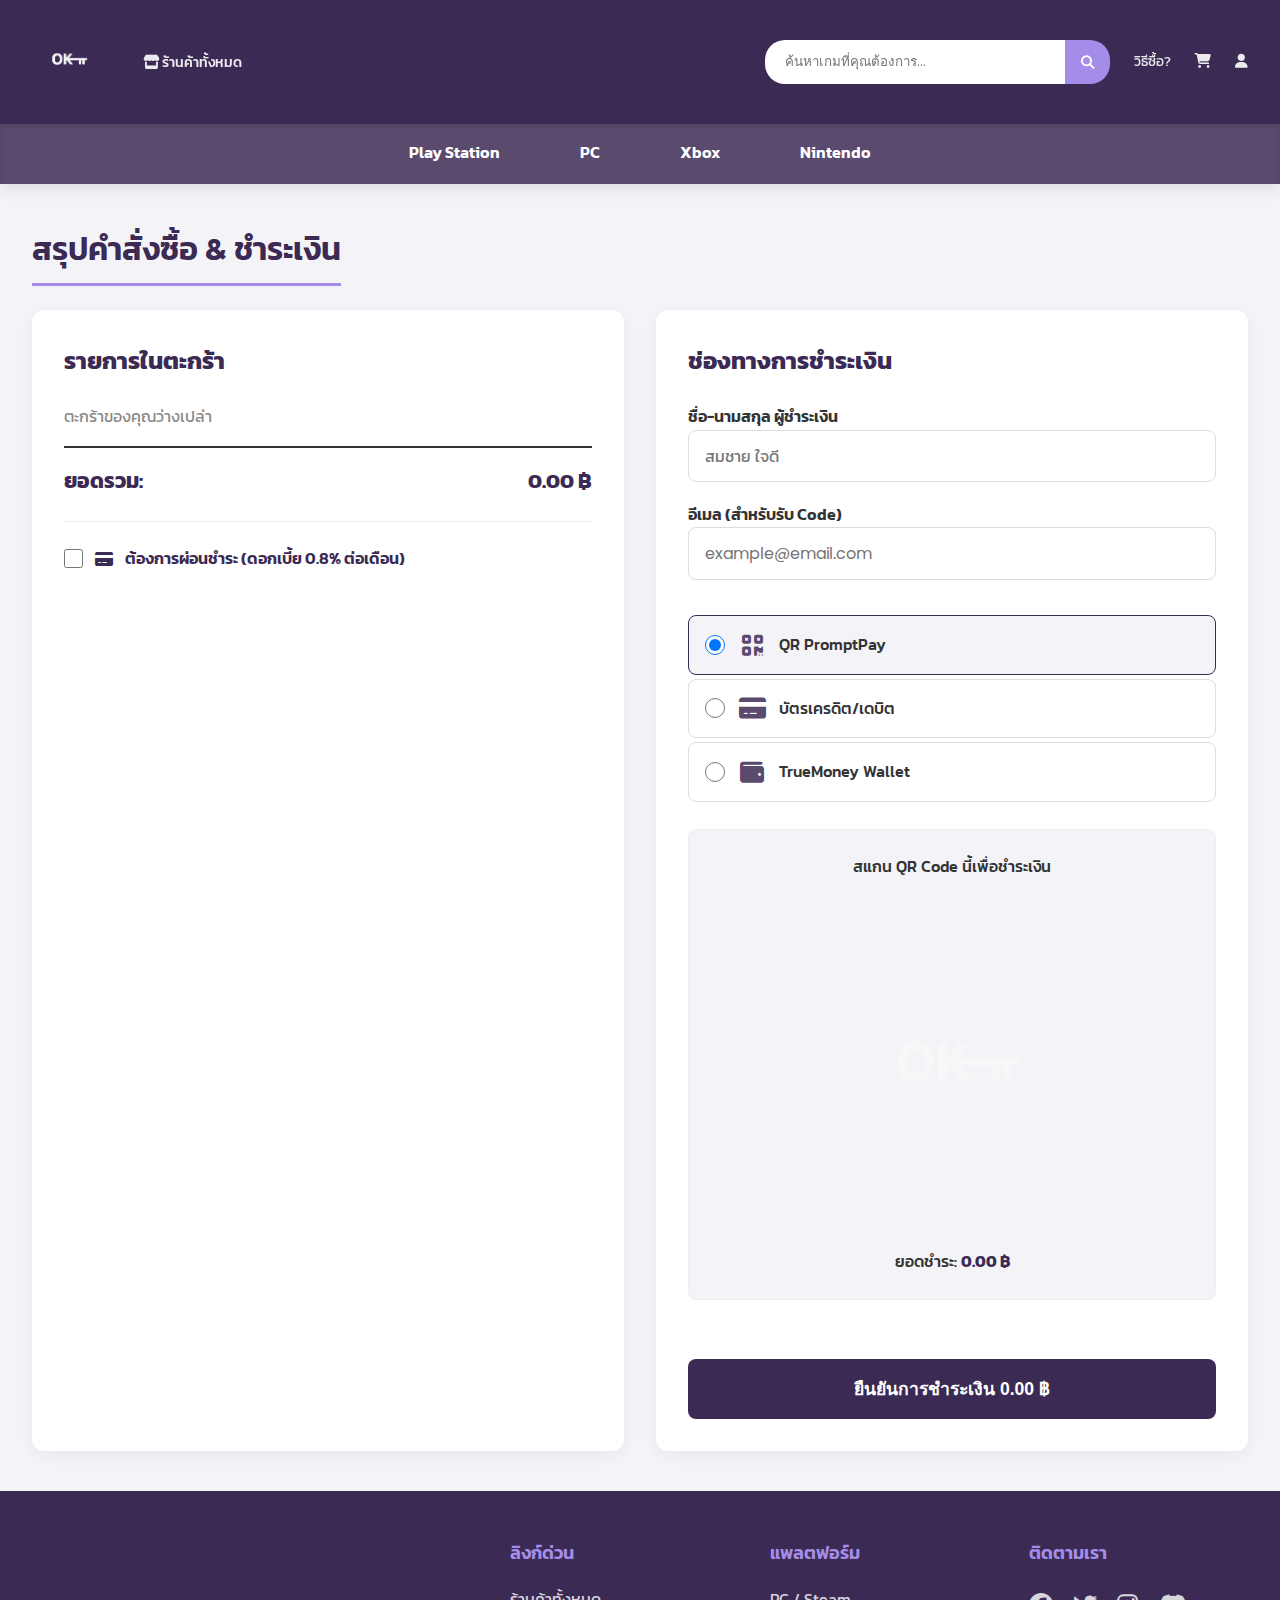
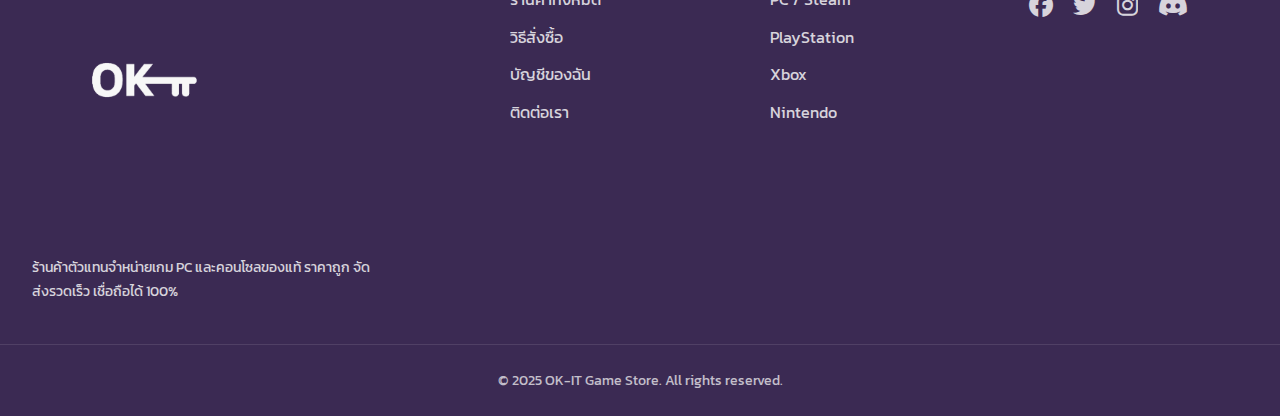
<file: checkout.html>
<!DOCTYPE html>
<html lang="th">
<head>
    <meta charset="UTF-8">
    <meta name="viewport" content="width=device-width, initial-scale=1.0">
    <title>ชำระเงิน - OK-IT Game Store</title>
    <link href="https://fonts.googleapis.com/css2?family=Kanit:wght@400;500;600&family=Poppins:wght@300;400;500;600;700&display=swap" rel="stylesheet">
    <link rel="stylesheet" href="https://cdnjs.cloudflare.com/ajax/libs/font-awesome/6.5.2/css/all.min.css">
    <link rel="stylesheet" href="style.css">
</head>
<body>

    <header class="main-header">
        <nav class="main-nav">
            <div class="logo">
                <a href="index.html">
                    <img src="./OK_Keys_logo.png" alt="OK-IT Logo">
                </a>
            </div>
            <ul class="nav-links">
                <li><a href="store.html"><i class="fa-solid fa-store"></i> ร้านค้าทั้งหมด</a></li>
            </ul>
            <div class="search-bar">
                <input type="text" placeholder="ค้นหาเกมที่คุณต้องการ..." autocomplete="off">
                <button><i class="fa-solid fa-magnifying-glass"></i></button>
                
                <div id="search-results-list" class="search-results-list hidden">
                </div>
            </div>
            
            <div class="user-icons">
                <a href="how-to-buy.html">วิธีซื้อ?</a>
                <a href="#" id="cart-btn" aria-label="Shopping Cart"><i class="fa-solid fa-cart-shopping"></i></a>
                <a href="login.html" aria-label="User Profile"><i class="fa-solid fa-user"></i></a>
            </div>
        </nav>
        
        <nav class="sub-nav">
            <a href="platform.html?platform=PlayStation">Play Station</a>
            <a href="platform.html?platform=PC">PC</a>
            <a href="platform.html?platform=Xbox">Xbox</a>
            <a href="platform.html?platform=Nintendo">Nintendo</a>
        </nav>
    </header>

    <main class="container">
        <h2 class="section-title">สรุปคำสั่งซื้อ & ชำระเงิน</h2>

        <div class="checkout-container">
            <div class="checkout-summary">
                <h3>รายการในตะกร้า</h3>
                <div id="checkout-summary-items">
                    <p>กำลังโหลด...</p>
                </div>
                <div class="checkout-total">
                    <span>ยอดรวม:</span>
                    <span id="checkout-total-price">0.00 ฿</span>
                </div>

                <div class="installment-section">
                    <label class="installment-toggle">
                        <input type="checkbox" id="installment-toggle">
                        <i class="fa-solid fa-credit-card"></i> 
                        ต้องการผ่อนชำระ (ดอกเบี้ย 0.8% ต่อเดือน)
                    </label>
                    <div class="installment-options hidden" id="installment-options">
                        <p>เลือกจำนวนเดือน (บัตรเครดิตเท่านั้น)</p>
                        <div class="installment-months">
                            <label class="month-option"><input type="radio" name="installment" value="6"> 6 เดือน</label>
                            <label class="month-option"><input type="radio" name="installment" value="9"> 9 เดือน</label>
                            <label class="month-option"><input type="radio" name="installment" value="12"> 12 เดือน</label>
                        </div>
                        <div id="installment-details" class="installment-details-result">
                        </div>
                    </div>
                </div>
            </div>

            <div class="payment-form">
                <h3>ช่องทางการชำระเงิน</h3>
                <form>
                    <div class="input-group">
                        <label for="name">ชื่อ-นามสกุล ผู้ชำระเงิน</label>
                        <input type="text" id="name" placeholder="สมชาย ใจดี" required>
                    </div>
                    <div class="input-group">
                        <label for="email">อีเมล (สำหรับรับ Code)</label>
                        <input type="email" id="email" placeholder="example@email.com" required>
                    </div>

                    <div class="payment-options">
                        <label>
                            <input type="radio" name="payment" value="qr" checked>
                            <i class="fa-solid fa-qrcode"></i> QR PromptPay
                        </label>
                        <label>
                            <input type="radio" name="payment" value="card">
                            <i class="fa-solid fa-credit-card"></i> บัตรเครดิต/เดบิต
                        </label>
                        <label>
                            <input type="radio" name="payment" value="truewallet">
                            <i class="fa-solid fa-wallet"></i> TrueMoney Wallet
                        </label>
                    </div>

                    <div id="qr-details" class="payment-method-details">
                        <p>สแกน QR Code นี้เพื่อชำระเงิน</p>
                        <img src="./OK_Keys_logo.png" alt="QR Code">
                        <p>ยอดชำระ: <span class="payment-amount">0.00 ฿</span></p>
                    </div>
                    
                    <div id="card-details" class="payment-method-details hidden">
                        <div class="input-group">
                            <label for="card-number">หมายเลขบัตร</label>
                            <input type="text" id="card-number" placeholder="0000 0000 0000 0000">
                        </div>
                        <div class="input-group">
                            <label for="card-name">ชื่อบนบัตร</label>
                            <input type="text" id="card-name" placeholder="SOMCHAI JAIDEE">
                        </div>
                        <div class="form-row">
                            <div class="input-group">
                                <label for="card-expiry">วันหมดอายุ (MM/YY)</label>
                                <input type="text" id="card-expiry" placeholder="MM/YY">
                            </div>
                            <div class="input-group">
                                <label for="card-cvc">CVC</label>
                                <input type="text" id="card-cvc" placeholder="123">
                            </div>
                        </div>
                    </div>
                    
                    <div id="truewallet-details" class="payment-method-details hidden">
                         <div class="input-group">
                            <label for="true-phone">เบอร์โทรศัพท์ True Wallet</label>
                            <input type="tel" id="true-phone" placeholder="080-000-0000">
                        </div>
                        <p>ยอดชำระ: <span class="payment-amount">0.00 ฿</span></p>
                    </div>

                    <button type="submit" class="btn btn-primary btn-checkout">
                        ยืนยันการชำระเงิน <span class="payment-amount">0.00 ฿</span>
                    </button>
                </form>
            </div>
        </div>
    </main>

    <aside id="cart-sidebar" class="cart-sidebar" style="display: none;">
        <div class="cart-header">
            <h3><i class="fa-solid fa-cart-shopping"></i> ตะกร้าสินค้า</h3>
            <button id="close-cart" class="close-btn">&times;</button>
        </div>
        <div id="cart-items" class="cart-items-list">
            <p class="cart-empty">ตะกร้าของคุณว่างเปล่า</p>
        </div>
        <div class="cart-footer">
            <div class="cart-total">
                <span>ยอดรวม:</span>
                <span id="cart-total-price">0.00 ฿</span>
            </div>
            <a href="checkout.html" class="btn btn-primary btn-checkout">ไปหน้าชำระเงิน</a>
        </div>
    </aside>

    <footer class="main-footer">
        <div class="container footer-grid">
            <div class="footer-column">
                <a href="index.html">
                    <img src="./OK_Keys_logo.png" alt="OK-IT Logo" class="footer-logo">
                </a>
                <p>ร้านค้าตัวแทนจำหน่ายเกม PC และคอนโซลของแท้ ราคาถูก จัดส่งรวดเร็ว เชื่อถือได้ 100%</p>
            </div>
            <div class="footer-column">
                <h4>ลิงก์ด่วน</h4>
                <ul>
                    <li><a href="store.html">ร้านค้าทั้งหมด</a></li>
                    <li><a href="how-to-buy.html">วิธีสั่งซื้อ</a></li>
                    <li><a href="login.html">บัญชีของฉัน</a></li>
                    <li><a href="#">ติดต่อเรา</a></li>
                </ul>
            </div>
            <div class="footer-column">
                <h4>แพลตฟอร์ม</h4>
                <ul>
                    <li><a href="platform.html?platform=PC">PC / Steam</a></li>
                    <li><a href="platform.html?platform=PlayStation">PlayStation</a></li>
                    <li><a href="platform.html?platform=Xbox">Xbox</a></li>
                    <li><a href="platform.html?platform=Nintendo">Nintendo</a></li>
                </ul>
            </div>
            <div class="footer-column">
                <h4>ติดตามเรา</h4>
                <div class="social-icons">
                    <a href="#" aria-label="Facebook"><i class="fa-brands fa-facebook"></i></a>
                    <a href="#" aria-label="Twitter"><i class="fa-brands fa-twitter"></i></a>
                    <a href="#" aria-label="Instagram"><i class="fa-brands fa-instagram"></i></a>
                    <a href="#" aria-label="Discord"><i class="fa-brands fa-discord"></i></a>
                </div>
            </div>
        </div>
        <div class="footer-bottom">
            <p>&copy; 2025 OK-IT Game Store. All rights reserved.</p>
        </div>
    </footer>

    <div id="payment-success-modal" class="modal-overlay">
        <div class="modal-content success-box">
            <div class="success-icon">
                <i class="fa-solid fa-circle-check"></i>
            </div>
            <h2>ชำระเงินสำเร็จ!</h2>
            <p>ขอบคุณที่อุดหนุนสินค้าจาก OK-IT Game Store</p>
            
            <div class="keys-container">
                <h3><i class="fa-solid fa-key"></i> Digital Keys ของคุณ:</h3>
                <div id="generated-keys-list" class="keys-list">
                    </div>
            </div>

            <button id="close-success-modal" class="btn btn-primary btn-full-width">ตกลง / กลับหน้าหลัก</button>
        </div>
    </div>

    <script src="script.js"></script>
</body>
</html>
</file>
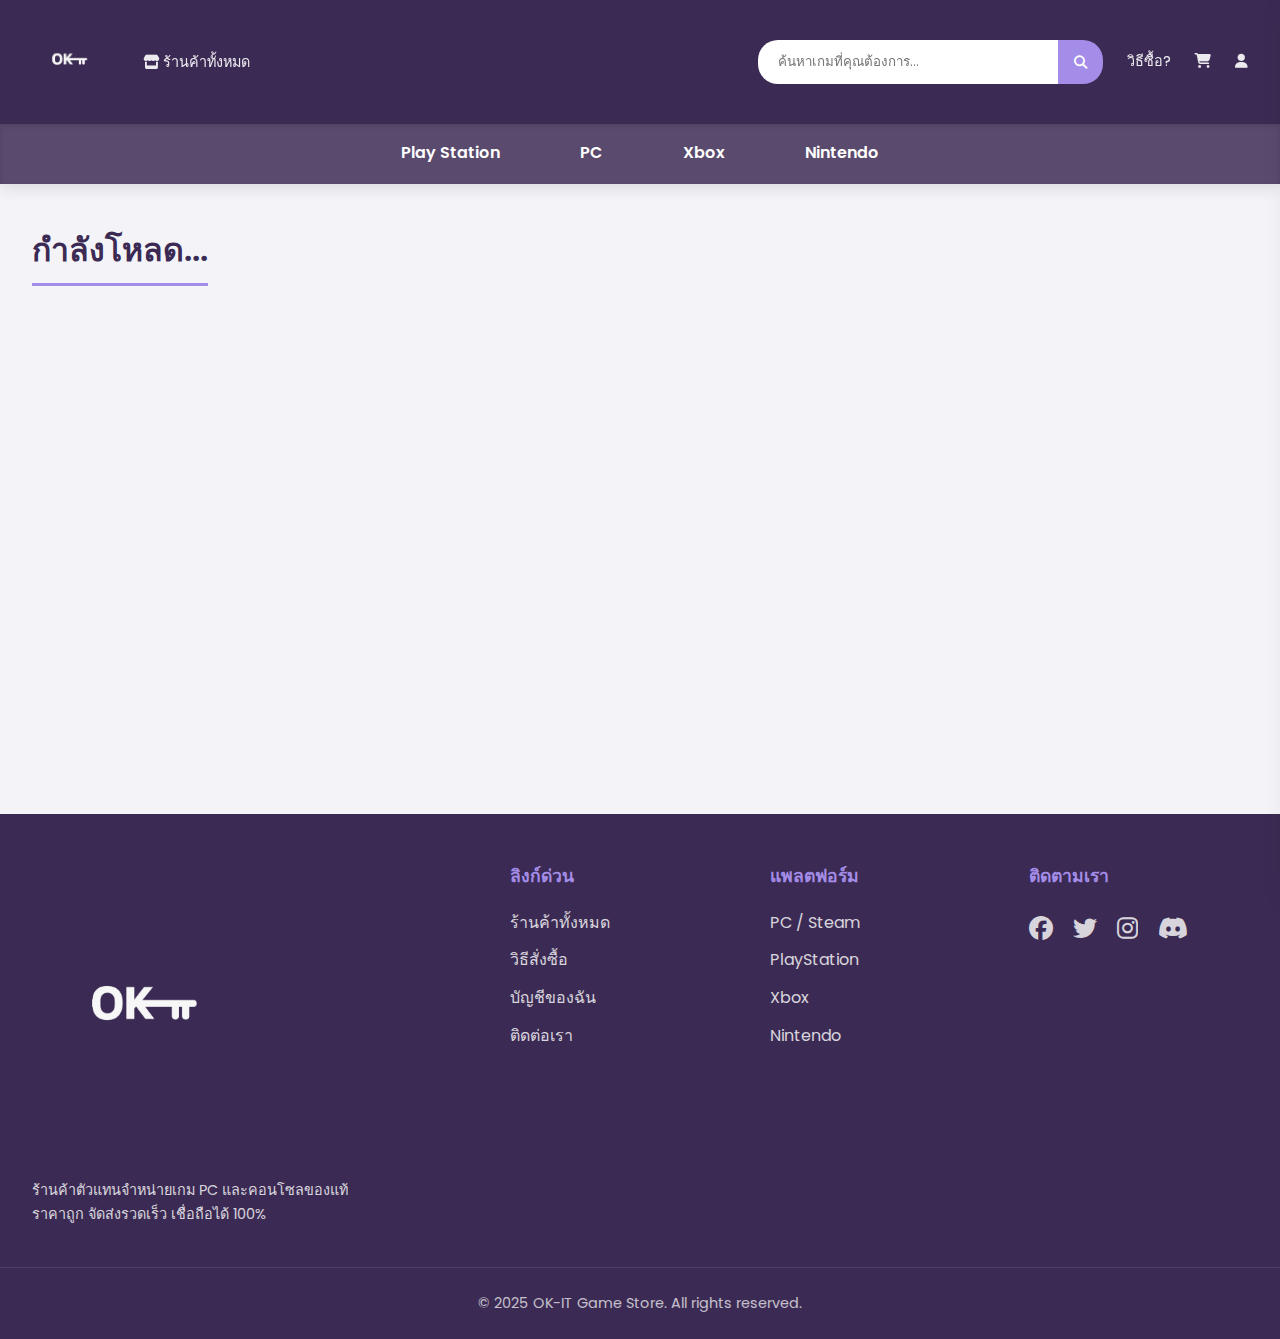
<file: platform.html>
<!DOCTYPE html>
<html lang="th">
<head>
    <meta charset="UTF-8">
    <meta name="viewport" content="width=device-width, initial-scale=1.0">
    <title>Platform - OK-IT Game Store</title>
    <link href="https://fonts.googleapis.com/css2?family=Poppins:wght@300;400;500;600;700&display=swap" rel="stylesheet">
    <link rel="stylesheet" href="https://cdnjs.cloudflare.com/ajax/libs/font-awesome/6.5.2/css/all.min.css">
    <link rel="stylesheet" href="style.css">
</head>
<body>

    <header class="main-header">
        <nav class="main-nav">
            <div class="logo">
                <a href="index.html">
                    <img src="./OK_Keys_logo.png" alt="OK-IT Logo" >
                </a>
            </div>
            <ul class="nav-links">
                <li><a href="store.html"><i class="fa-solid fa-store"></i> ร้านค้าทั้งหมด</a></li>
            </ul>
            <div class="search-bar">
                <input type="text" placeholder="ค้นหาเกมที่คุณต้องการ..." autocomplete="off">
                <button><i class="fa-solid fa-magnifying-glass"></i></button>
                
                <div id="search-results-list" class="search-results-list hidden">
                    </div>
            </div>
            <div class="user-icons">
                <a href="how-to-buy.html">วิธีซื้อ?</a>
                <a href="#" id="cart-btn" aria-label="Shopping Cart"><i class="fa-solid fa-cart-shopping"></i></a>
                <a href="login.html" aria-label="User Profile"><i class="fa-solid fa-user"></i></a>
            </div>
        </nav>
        <nav class="sub-nav">
            <a href="platform.html?platform=PlayStation">Play Station</a>
            <a href="platform.html?platform=PC">PC</a>
            <a href="platform.html?platform=Xbox">Xbox</a>
            <a href="platform.html?platform=Nintendo">Nintendo</a>
        </nav>
    </header>

    <main class="container">
        <h2 class="section-title" id="platform-title">กำลังโหลด...</h2>

        <div class="product-grid" id="product-grid-platform">
            </div>
    </main>

    <aside id="cart-sidebar" class="cart-sidebar">
        <div class="cart-header">
            <h3><i class="fa-solid fa-cart-shopping"></i> ตะกร้าสินค้า</h3>
            <button id="close-cart" class="close-btn">&times;</button>
        </div>
        <div id="cart-items" class="cart-items-list">
            <p class="cart-empty">ตะกร้าของคุณว่างเปล่า</p>
        </div>
        <div class="cart-footer">
            <div class="cart-total">
                <span>ยอดรวม:</span>
                <span id="cart-total-price">0.00 ฿</span>
            </div>
            <a href="checkout.html" class="btn btn-primary btn-checkout">ไปหน้าชำระเงิน</a>
        </div>
    </aside>

    <footer class="main-footer">
        <div class="container footer-grid">
            <div class="footer-column">
                <a href="index.html">
                    <img src="./OK_Keys_logo.png" alt="OK-IT Logo" class="footer-logo">

                </a>
                <p>ร้านค้าตัวแทนจำหน่ายเกม PC และคอนโซลของแท้ ราคาถูก จัดส่งรวดเร็ว เชื่อถือได้ 100%</p>
            </div>
            <div class="footer-column">
                <h4>ลิงก์ด่วน</h4>
                <ul>
                    <li><a href="store.html">ร้านค้าทั้งหมด</a></li>
                    <li><a href="how-to-buy.html">วิธีสั่งซื้อ</a></li>
                    <li><a href="login.html">บัญชีของฉัน</a></li>
                    <li><a href="#">ติดต่อเรา</a></li>
                </ul>
            </div>
            <div class="footer-column">
                <h4>แพลตฟอร์ม</h4>
                <ul>
                    <li><a href="platform.html?platform=PC">PC / Steam</a></li>
                    <li><a href="platform.html?platform=PlayStation">PlayStation</a></li>
                    <li><a href="platform.html?platform=Xbox">Xbox</a></li>
                    <li><a href="platform.html?platform=Nintendo">Nintendo</a></li>
                </ul>
            </div>
            <div class="footer-column">
                <h4>ติดตามเรา</h4>
                <div class="social-icons">
                    <a href="#" aria-label="Facebook"><i class="fa-brands fa-facebook"></i></a>
                    <a href="#" aria-label="Twitter"><i class="fa-brands fa-twitter"></i></a>
                    <a href="#" aria-label="Instagram"><i class="fa-brands fa-instagram"></i></a>
                    <a href="#" aria-label="Discord"><i class="fa-brands fa-discord"></i></a>
                </div>
            </div>
        </div>
        <div class="footer-bottom">
            <p>&copy; 2025 OK-IT Game Store. All rights reserved.</p>
        </div>
    </footer>

    <script src="script.js"></script>
</body>
</html>
</file>
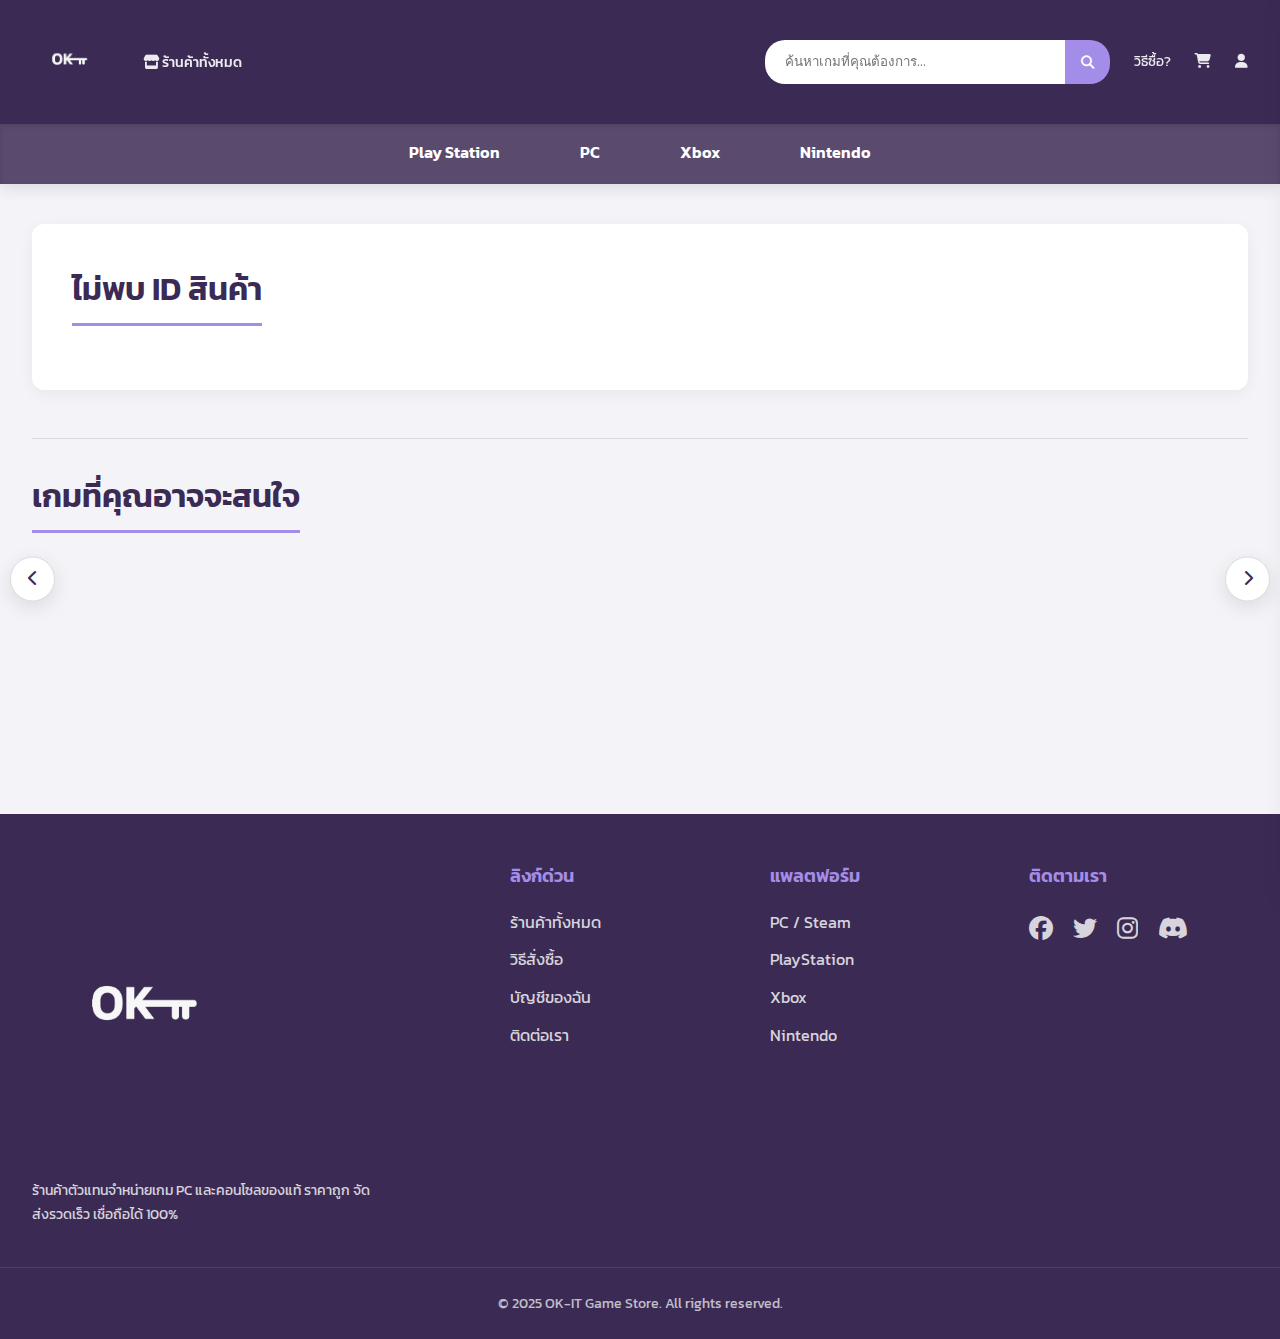
<file: product-detail.html>
<!DOCTYPE html>
<html lang="th">
<head>
    <meta charset="UTF-8">
    <meta name="viewport" content="width=device-width, initial-scale=1.0">
    <title>รายละเอียดสินค้า - OK-IT Game Store</title>
    <link href="https://fonts.googleapis.com/css2?family=Poppins:wght@300;400;500;600;700&display=swap" rel="stylesheet">
    <link href="https://fonts.googleapis.com/css2?family=Kanit:wght@400;500;600&family=Poppins:wght@300;400;500;600;700&display=swap" rel="stylesheet">
    <link rel="stylesheet" href="https://cdnjs.cloudflare.com/ajax/libs/font-awesome/6.5.2/css/all.min.css">
    <link rel="stylesheet" href="style.css">
</head>
<body>

    <header class="main-header">
        <nav class="main-nav">
            <div class="logo">
                <a href="index.html">
                    <img src="./OK_Keys_logo.png" alt="OK-IT Logo" >
                </a>
            </div>
            <ul class="nav-links">
                <li><a href="store.html"><i class="fa-solid fa-store"></i> ร้านค้าทั้งหมด</a></li>
            </ul>
            <div class="search-bar">
                <input type="text" placeholder="ค้นหาเกมที่คุณต้องการ..." autocomplete="off">
                <button><i class="fa-solid fa-magnifying-glass"></i></button>
                
                <div id="search-results-list" class="search-results-list hidden">
                    </div>
            </div>
            <div class="user-icons">
                <a href="how-to-buy.html">วิธีซื้อ?</a>
                <a href="#" id="cart-btn" aria-label="Shopping Cart"><i class="fa-solid fa-cart-shopping"></i></a>
                <a href="login.html" aria-label="User Profile"><i class="fa-solid fa-user"></i></a>
            </div>
        </nav>
        <nav class="sub-nav">
            <a href="platform.html?platform=PlayStation">Play Station</a>
            <a href="platform.html?platform=PC">PC</a>
            <a href="platform.html?platform=Xbox">Xbox</a>
            <a href="platform.html?platform=Nintendo">Nintendo</a>
        </nav>
    </header>

    <main class="container">
        
        <div class="product-detail-container" id="product-detail-container">
            <h2 class="section-title">กำลังโหลดข้อมูลสินค้า...</h2>
        </div>
        <section class="related-products-section">
            <h2 class="section-title">เกมที่คุณอาจจะสนใจ</h2>
            <div class="product-carousel-container">
                <div class="product-carousel" id="product-carousel-related">
                    </div>
                <button class="product-scroll-arrow product-prev" id="related-prev"><i class="fa-solid fa-chevron-left"></i></button>
                <button class="product-scroll-arrow product-next" id="related-next"><i class="fa-solid fa-chevron-right"></i></button>
            </div>
        </section>

    </main>

    <aside id="cart-sidebar" class="cart-sidebar">
        <div class="cart-header">
            <h3><i class="fa-solid fa-cart-shopping"></i> ตะกร้าสินค้า</h3>
            <button id="close-cart" class="close-btn">&times;</button>
        </div>
        <div id="cart-items" class="cart-items-list">
            <p class="cart-empty">ตะกร้าของคุณว่างเปล่า</p>
        </div>
        <div class="cart-footer">
            <div class="cart-total">
                <span>ยอดรวม:</span>
                <span id="cart-total-price">0.00 ฿</span>
            </div>
            <a href="checkout.html" class="btn btn-primary btn-checkout">ไปหน้าชำระเงิน</a>
        </div>
    </aside>

    <footer class="main-footer">
        <div class="container footer-grid">
            <div class="footer-column">
                <a href="index.html">
                    <img src="./OK_Keys_logo.png" alt="OK-IT Logo " class="footer-logo">

                </a>
                <p>ร้านค้าตัวแทนจำหน่ายเกม PC และคอนโซลของแท้ ราคาถูก จัดส่งรวดเร็ว เชื่อถือได้ 100%</p>
            </div>
            <div class="footer-column">
                <h4>ลิงก์ด่วน</h4>
                <ul>
                    <li><a href="store.html">ร้านค้าทั้งหมด</a></li>
                    <li><a href="how-to-buy.html">วิธีสั่งซื้อ</a></li>
                    <li><a href="login.html">บัญชีของฉัน</a></li>
                    <li><a href="#">ติดต่อเรา</a></li>
                </ul>
            </div>
            <div class="footer-column">
                <h4>แพลตฟอร์ม</h4>
                <ul>
                    <li><a href="platform.html?platform=PC">PC / Steam</a></li>
                    <li><a href="platform.html?platform=PlayStation">PlayStation</a></li>
                    <li><a href="platform.html?platform=Xbox">Xbox</a></li>
                    <li><a href="platform.html?platform=Nintendo">Nintendo</a></li>
                </ul>
            </div>
            <div class="footer-column">
                <h4>ติดตามเรา</h4>
                <div class="social-icons">
                    <a href="#" aria-label="Facebook"><i class="fa-brands fa-facebook"></i></a>
                    <a href="#" aria-label="Twitter"><i class="fa-brands fa-twitter"></i></a>
                    <a href="#" aria-label="Instagram"><i class="fa-brands fa-instagram"></i></a>
                    <a href="#" aria-label="Discord"><i class="fa-brands fa-discord"></i></a>
                </div>
            </div>
        </div>
        <div class="footer-bottom">
            <p>&copy; 2025 OK-IT Game Store. All rights reserved.</p>
        </div>
    </footer>

    <script src="script.js"></script>
</body>
</html>
</file>
<file: style.css>
/* --- 0. Global Setup --- */

:root {
    --color-primary: #3b2a53; /* ม่วงเข้ม (แถบบน) */
    --color-secondary: #f4f4f8; /* เทาอ่อน (พื้นหลัง) */
    --color-accent: #5a4a6e; /* ม่วงเทา (แถบรอง) */
    --color-highlight: #a48de8; /* ม่วงสว่าง (เน้น) */
    --color-text: #333;
    --color-text-light: #ffffff;
    --shadow-light: 0 4px 15px rgba(0, 0, 0, 0.05);
    --shadow-medium: 0 6px 20px rgba(0, 0, 0, 0.1);
    --border-radius: 12px;
    --transition-fast: all 0.3s ease-in-out;
}

* { box-sizing: border-box; margin: 0; padding: 0; }

body {
    font-family: 'Kanit', 'Poppins', sans-serif;
    background-color: var(--color-secondary);
    color: var(--color-text);
    line-height: 1.6;
    animation: fadeIn 0.5s ease-in-out;
}

/* --- (คงไว้) ใช้วิธีนี้ดัน Footer แทน --- */
main {
    min-height: calc(100vh - 350px); 
}

a { text-decoration: none; color: inherit; transition: var(--transition-fast); }
ul { list-style: none; }
img { max-width: 100%; display: block; }
.container { max-width: 1300px; margin: 2.5rem auto; padding: 0 2rem; }
.section-title {
    font-size: 2rem;
    font-weight: 600;
    color: var(--color-primary);
    margin-bottom: 1.5rem;
    border-bottom: 3px solid var(--color-highlight);
    display: inline-block;
    padding-bottom: 0.5rem;
}
.btn {
    padding: 0.75rem 1.5rem;
    border: none;
    border-radius: 8px;
    font-weight: 600;
    cursor: pointer;
    transition: var(--transition-fast);
    text-align: center;
}
.btn-primary { 
    background-color: var(--color-primary); /* (แก้ไข) เปลี่ยนเป็นสีม่วงเข้ม */
    color: white; 
}
.btn-primary:hover { 
    background-color: var(--color-accent); /* (แก้ไข) เปลี่ยนเป็นสีม่วงกลาง */
    transform: translateY(-2px); 
    box-shadow: var(--shadow-medium); 
}/* (ใหม่) .btn-secondary ให้ใช้สีม่วงสว่าง (highlight) */
.btn-secondary { 
    background-color: var(--color-highlight); /* ม่วงสว่าง */
    color: var(--color-text-light); /* (สีตัวอักษรขาว) */
    border: 1px solid var(--color-highlight);
}
.btn-secondary:hover { 
    background-color: var(--color-primary); /* ม่วงเข้ม (เหมือนปุ่มหลัก) */
    border-color: var(--color-primary);
    transform: scale(1.05); 
}

/* --- 1. Header & Nav (อัปเดตโลโก้) --- */
.main-header {
    background-color: var(--color-primary);
    color: var(--color-text-light);
    position: sticky;
    top: 0;
    z-index: 1000;
    box-shadow: 0 4px 15px rgba(0,0,0,0.1);
    animation: slideInDown 0.5s ease-out;
}
.main-nav { 
    display: flex; 
    justify-content: space-between; 
    align-items: center; 
    padding: 0.75rem 2rem; /* ปรับ Padding */
}
.logo a { display: block; }
.logo img {
    height: 55px; /* เพิ่มความสูงโลโก้ */
    width: auto;
}
.nav-links { display: flex; gap: 1.5rem; margin-left: 2rem; flex-grow: 1; }
.nav-links a { font-weight: 500; padding: 0.5rem; opacity: 0.9; }
.nav-links a:hover { opacity: 1; color: var(--color-highlight); }
.search-bar {
    display: flex;
    position: relative; /* (ใหม่) เพิ่มบรรทัดนี้ */
}
.search-bar input { padding: 0.75rem 1.25rem; border-radius: 20px 0 0 20px; border: none; width: 300px; font-family: 'Poppins', sans-serif; }
.search-bar button { padding: 0.75rem 1rem; border-radius: 0 20px 20px 0; border: none; background-color: var(--color-highlight); color: white; cursor: pointer; }
.user-icons { display: flex; gap: 1.5rem; font-size: 1.25rem; margin-left: 1.5rem; }
.user-icons a { font-size: 0.9rem; opacity: 0.9; cursor: pointer; }
.user-icons a:hover { opacity: 1; color: var(--color-highlight); transform: scale(1.1); }
.sub-nav { display: flex; justify-content: center; gap: 4rem; padding: 0.75rem 2rem; background-color: var(--color-accent); box-shadow: inset 0 2px 5px rgba(0,0,0,0.1); }
.sub-nav a { font-weight: 600; padding: 0.25rem 0.5rem; border-bottom: 2px solid transparent; }
.sub-nav a:hover { border-bottom-color: var(--color-highlight); }

/* --- 2. Hero Banner (อัปเดตสำหรับ <iframe>) --- */
.hero-banner {
    position: relative;
    width: 100%;
    height: 550px; /* ความสูงที่คุณตั้งไว้ */
    background-color: var(--color-primary);
    overflow: hidden;
}
.hero-slide {
    width: 100%;
    height: 100%;
    display: none;
    align-items: center;
    justify-content: center;
    color: white;
    text-align: center;
    position: relative; 
    background-color: #000; 
}
.hero-slide.active { 
    display: flex; 
}

/* (ลบ) .hero-video (ไม่ใช้แล้ว) */

/* (ใหม่) สไตล์สำหรับ <iframe> YouTube Background */
.hero-video-iframe {
    position: absolute;
    top: 50%;
    left: 50%;
    width: 100vw; /* 100% ของความกว้างจอ */
    height: 100vh; /* 100% ของความสูงจอ */
    min-width: 177.77vh; /* 16:9 Aspect Ratio */
    min-height: 56.25vw; /* 16:9 Aspect Ratio */
    transform: translate(-50%, -50%);
    z-index: 1;
    pointer-events: none; /* (สำคัญ) ทำให้คลิกทะลุได้ */
}

.video-overlay {
    position: absolute;
    top: 0;
    left: 0;
    width: 100%;
    height: 100%;
    background: linear-gradient(to top, rgba(0,0,0,0.5), rgba(0,0,0,0.2));
    z-index: 2;
}

.hero-content { 
    animation: fadeIn 1s ease-out;
    position: relative; 
    z-index: 3; 
}
.hero-content h2 { 
    font-size: 3.5rem; 
    text-shadow: 0 2px 10px rgba(0,0,0,0.5); 
}
.hero-content p { 
    font-size: 1.25rem; 
    margin: 0.5rem 0 1.5rem; 
    opacity: 0.9;
    text-shadow: 0 1px 5px rgba(0,0,0,0.5); 
}
.carousel-arrow {
    position: absolute;
    top: 50%;
    transform: translateY(-50%);
    background-color: rgba(0, 0, 0, 0.3);
    color: white;
    border: none;
    padding: 1rem;
    font-size: 1.5rem;
    cursor: pointer;
    z-index: 10; 
    transition: var(--transition-fast);
}
.carousel-arrow:hover { background-color: rgba(0, 0, 0, 0.6); }
.hero-prev { left: 1rem; }
.hero-next { right: 1rem; }

/* --- 3. Special Deals --- */
.deals-grid {
    display: grid;
    grid-template-columns: repeat(2, 1fr);
    gap: 1.5rem;
}
.deal-card {
    position: relative;
    border-radius: var(--border-radius);
    overflow: hidden;
    box-shadow: var(--shadow-medium);
    transition: var(--transition-fast);
    animation: fadeIn 0.5s ease-out forwards;
}
.deal-card:hover {
    transform: scale(1.02);
    box-shadow: 0 10px 30px rgba(0,0,0,0.15);
}
.deal-card img { width: 100%; height: 300px; object-fit: cover; }
.deal-card .deal-info {
    position: absolute;
    bottom: 0;
    left: 0;
    right: 0;
    padding: 1.5rem;
    background: linear-gradient(to top, rgba(0,0,0,0.8), transparent);
    color: white;
}
.deal-card .deal-info h3 { font-size: 1.5rem; }
.deal-card .deal-info span {
    background-color: #e74c3c;
    padding: 0.25rem 0.75rem;
    border-radius: 5px;
    font-weight: 600;
    display: inline-block;
    margin: 0.5rem 0 1rem;
}
.deal-card .deal-info .btn { float: right; }

/* --- 4. Top Up --- */
.top-up-grid {
    display: flex;
    justify-content: space-around;
    gap: 1.5rem;
    padding: 1rem 0;
}
.top-up-card {
    display: flex;
    flex-direction: column;
    align-items: center;
    gap: 0.75rem;
    padding: 1.5rem;
    background: white;
    border-radius: var(--border-radius);
    box-shadow: var(--shadow-light);
    transition: var(--transition-fast);
    animation: fadeIn 0.5s ease-out forwards;
}
.top-up-card img {
    width: 80px;
    height: 80px;
    border-radius: 20px;
    object-fit: cover;
}
.top-up-card span { font-weight: 600; color: var(--color-primary); }
.top-up-card:hover {
    transform: translateY(-5px);
    box-shadow: var(--shadow-medium);
    color: var(--color-highlight);
}

/* --- 5. Best Sellers (Carousel) --- */
.product-carousel-container { position: relative; }
.product-carousel {
    display: flex;
    overflow-x: auto;
    scroll-behavior: smooth;
    gap: 1.5rem;
    padding: 1rem 0.5rem 2rem;
    scrollbar-width: none;
    -ms-overflow-style: none;
}
.product-carousel::-webkit-scrollbar { display: none; }
.product-scroll-arrow {
    position: absolute;
    top: 45%;
    transform: translateY(-50%);
    background-color: white;
    color: var(--color-primary);
    border: 1px solid #ddd;
    border-radius: 50%;
    width: 45px;
    height: 45px;
    font-size: 1rem;
    cursor: pointer;
    z-index: 10;
    box-shadow: var(--shadow-medium);
    transition: var(--transition-fast);
}
.product-scroll-arrow:hover {
    background-color: var(--color-primary);
    color: white;
}
.product-prev { left: -22px; }
.product-next { right: -22px; }
/* --- 6. Product Card (สไตล์การ์ดสินค้า ใช้ร่วมกัน) --- */
/* --- 6. Product Card (สไตล์การ์ดสินค้า ใช้ร่วมกัน) --- */
.product-card {
    flex: 0 0 260px; /* ใช้สำหรับ Carousel */
    background: white;
    border-radius: var(--border-radius);
    box-shadow: var(--shadow-light);
    overflow: hidden;
    transition: var(--transition-fast);
    animation: fadeIn 0.5s ease-out forwards;
    position: relative; /* <-- 1. เพิ่ม position: relative ที่ตัวการ์ดหลัก */
}
.product-card:hover { transform: translateY(-5px); box-shadow: var(--shadow-medium); }

.product-image { 
    position: relative; 
    /* (ลบ z-index: 1; ออกจากตรงนี้ ถ้ามี) */
}
.product-image-link { 
    display: block; 
    /* height: 200px; */     /* <-- 2. ลบความสูงคงที่ออก */
    aspect-ratio: 4 / 5;  /* <-- 3. (แนะนำ) เพิ่มสัดส่วนภาพ (เช่น 4:5) */
}
.product-image img { 
    width: 100%; 
    height: 100%; 
    object-fit: cover; /* <-- 4. รูปจะเต็มพื้นที่ (อาจถูกตัดขอบเล็กน้อย) */
}

.add-to-cart-btn {
    position: absolute;
    bottom: 10px;
    right: 10px;
    background-color: var(--color-highlight);
    color: white;
    border: none;
    border-radius: 50%;
    width: 40px;
    height: 40px;
    font-size: 1.1rem;
    cursor: pointer;
    transform: scale(0);
    transition: all 0.2s ease-out;
    z-index: 3; /* <-- 5. (สำคัญ) ให้ปุ่มอยู่บนสุด */
}
.product-card:hover .add-to-cart-btn { transform: scale(1); }
.add-to-cart-btn:hover { background-color: var(--color-primary); }

/* --- 6. (แก้ไข) ย้าย .product-info มาเป็น overlay --- */
.product-info { 
    position: absolute; /* (ใหม่) จัดตำแหน่งแบบลอยทับ */
    bottom: 0;          /* (ใหม่) ให้อยู่ด้านล่าง */
    left: 0;
    width: 100%;
    z-index: 2;         /* (ใหม่) ให้อยู่หลังปุ่ม แต่ทับรูป */
    padding: 1rem; 
    background: linear-gradient(to top, rgba(0,0,0,0.9), transparent); /* (ใหม่) เพิ่มเงาดำ */
    color: white;       /* (ใหม่) เปลี่ยนสีตัวอักษรหลักเป็นสีขาว */
}
.product-info a { 
    color: white; /* (แก้) เปลี่ยนสีลิงก์เป็นขาว */
}
.product-info a:hover { color: var(--color-highlight); }

.product-platform { 
    font-size: 0.8rem; 
    color: #ddd; /* (แก้) เปลี่ยนสีแพลตฟอร์มเป็นเทาอ่อน */
    font-weight: 500; 
}
.product-info h3 {
    font-size: 1rem;
    font-weight: 600;
    line-height: 1.4;
    height: 2.8em; /* 2 บรรทัด */
    overflow: hidden;
    margin: 0.25rem 0;
}
.product-price { 
    font-size: 1.1rem; 
    font-weight: 700; 
    color: white; /* (แก้) เปลี่ยนสีราคาเป็นขาว */
    margin-top: 0.5rem; 
}
/* --- 7. Product Grid (สำหรับหน้า Store, Platform, Topup) --- */
.product-grid {
    display: grid;
    grid-template-columns: repeat(auto-fill, minmax(260px, 1fr));
    gap: 1.5rem;
}
.product-grid .product-card {
    flex-basis: auto; /* ล้างค่า flex-basis */
}

/* --- 8. Filter Bar (สำหรับหน้า Store) --- */
.filter-bar {
    display: flex;
    gap: 1rem;
    margin-bottom: 2rem;
    border-bottom: 1px solid #ddd;
    padding-bottom: 1rem;
}
.filter-btn {
    padding: 0.5rem 1.25rem;
    border: 1px solid var(--color-accent);
    background: white;
    color: var(--color-accent);
    border-radius: 20px;
    font-weight: 600;
    cursor: pointer;
    transition: var(--transition-fast);
}
.filter-btn:hover {
    background: var(--color-secondary);
}
.filter-btn.active {
    background: var(--color-primary);
    color: white;
    border-color: var(--color-primary);
}

/* --- 9. Cart Sidebar --- */
.close-btn {
    position: absolute;
    top: 1rem;
    right: 1.5rem;
    font-size: 2rem;
    background: none;
    border: none;
    color: #aaa;
    cursor: pointer;
    transition: var(--transition-fast);
}
.close-btn:hover { color: var(--color-primary); }
.cart-sidebar {
    position: fixed;
    top: 0;
    right: -400px; /* ซ่อนไว้ทางขวา */
    width: 380px;
    height: 100vh;
    background: white;
    box-shadow: -5px 0 30px rgba(0,0,0,0.15);
    z-index: 3000;
    display: flex;
    flex-direction: column;
    transition: right 0.4s ease-in-out;
}
.cart-sidebar.active { right: 0; }
.cart-header {
    padding: 1.5rem;
    border-bottom: 1px solid #eee;
    position: relative;
}
.cart-header h3 {
    font-size: 1.3rem;
    color: var(--color-primary);
}
.cart-items-list {
    flex-grow: 1;
    overflow-y: auto;
    padding: 1rem;
}
.cart-empty {
    text-align: center;
    color: #888;
    margin-top: 2rem;
}
.cart-item {
    display: flex;
    gap: 1rem;
    margin-bottom: 1rem;
    padding-bottom: 1rem;
    border-bottom: 1px solid #f0f0f0;
    animation: fadeIn 0.3s;
}
.cart-item img {
    width: 80px;
    height: 80px;
    object-fit: cover;
    border-radius: 8px;
}
.cart-item-info {
    flex-grow: 1;
    font-size: 0.9rem;
}
.cart-item-info h4 {
    font-size: 0.95rem;
    font-weight: 600;
}
.cart-item-price {
    font-weight: 600;
    color: var(--color-primary);
    margin-top: 0.25rem;
}
.cart-item-remove {
    font-size: 0.8rem;
    color: #e74c3c;
    cursor: pointer;
    margin-top: 0.5rem;
}
.cart-item-remove:hover { text-decoration: underline; }
.cart-footer {
    padding: 1.5rem;
    border-top: 1px solid #eee;
    background: #fdfdfd;
}
.cart-total {
    display: flex;
    justify-content: space-between;
    font-size: 1.2rem;
    font-weight: 600;
    margin-bottom: 1rem;
}
.btn-checkout { width: 100%; }

/* --- 10. สไตล์หน้า Login และ Signup (ยกเครื่องใหม่) --- */
.login-page-container {
    display: flex;
    justify-content: center;
    align-items: center;
    padding: 2rem;
    /* (แก้ไข 3/3) ลบ min-height ที่ขัดแย้งกันออก */
    /* min-height: calc(100vh - 200px); */ 
}

.login-form-wrapper {
    background: white;
    padding: 2.5rem 3rem;
    border-radius: 20px;
    box-shadow: 0 10px 40px rgba(0,0,0,0.1);
    width: 100%;
    max-width: 480px; 
    animation: fadeIn 0.5s;
    margin: 2.5rem auto; /* (ใหม่) เพิ่ม margin ให้อยู่กลางๆ */
}

/* (ใหม่) ส่วนหัวการ์ด (โลโก้ + แท็บ) */
.login-card-header {
    display: flex;
    justify-content: space-between;
    align-items: center;
    margin-bottom: 2rem;
}
.login-card-logo img {
    height: 100px;
    filter: brightness(0.1) contrast(1.2); /* กลับสีโลโก้ขาวเป็นดำ/ม่วง */
    opacity: 0.7;
}
.login-tabs {
    display: flex;
    gap: 0.5rem;
    border: 1px solid #eee;
    border-radius: 20px;
    padding: 0.25rem;
}
.login-tabs a {
    padding: 0.5rem 1rem;
    border-radius: 18px;
    font-weight: 600;
    font-size: 0.9rem;
    color: #888;
}
.login-tabs a.active {
    background-color: var(--color-secondary);
    color: var(--color-primary);
}

/* (ใหม่) ไอคอนในช่อง Input */
.login-form-wrapper form {
    display: flex;
    flex-direction: column;
    gap: 1rem; 
}
/* (ใหม่) ซ่อน Label เดิม */
.login-form-wrapper form > label {
    display: none;
}
.input-group {
    position: relative;
}
.input-group i {
    position: absolute;
    left: 1.25rem;
    top: 50%;
    transform: translateY(-50%);
    color: #aaa;
}
.login-form-wrapper input[type="text"],
.login-form-wrapper input[type="email"],
.login-form-wrapper input[type="password"] {
    width: 100%;
    padding: 1rem 1rem 1rem 3rem; /* เพิ่ม padding ซ้ายสำหรับไอคอน */
    border: 1px solid #ddd;
    border-radius: 10px;
    font-family: 'Poppins', 'Kanit', sans-serif;
    font-size: 1rem;
}
.login-form-wrapper input:focus {
    outline: none;
    border-color: var(--color-highlight);
    box-shadow: 0 0 0 3px rgba(164, 141, 232, 0.2);
}

/* (ใหม่) "จดจำ" และ "ลืมรหัส" */
.form-options {
    display: flex;
    justify-content: space-between;
    align-items: center;
    font-size: 0.9rem;
    margin: 0.5rem 0;
}
.remember-me {
    display: flex;
    align-items: center;
    gap: 0.5rem;
    cursor: pointer;
    color: #555;
}
.modal-link {
    font-size: 0.9rem;
    color: var(--color-accent);
    text-decoration: none;
}
.modal-link:hover {
    text-decoration: underline;
}

/* (แก้ไข) ปุ่มเข้าสู่ระบบ/สมัคร */
.login-form-wrapper .btn-primary {
    margin-top: 0.5rem;
    padding: 1rem; 
    font-size: 1rem;
    font-weight: 600;
}

/* (ใหม่) สไตล์สำหรับเส้นคั่น และปุ่ม Social */
.login-form-wrapper .divider {
    text-align: center;
    margin: 1.5rem 0;
    color: #aaa;
    position: relative;
}
.login-form-wrapper .divider span {
    background: white;
    padding: 0 1rem;
    position: relative;
    z-index: 1;
}
.login-form-wrapper .divider::before {
    content: '';
    position: absolute;
    left: 0;
    top: 50%;
    width: 100%;
    height: 1px;
    background-color: #ddd;
    z-index: 0;
}

.login-form-wrapper .social-login {
    display: flex;
    flex-direction: row; 
    gap: 1rem;
    margin-bottom: 1rem;
}

.login-form-wrapper .social-btn {
    display: flex;
    align-items: center;
    justify-content: center;
    gap: 0.75rem;
    font-size: 0.9rem;
    border: 1px solid #ddd;
    background: white;
    color: #333;
    width: 100%; 
    padding: 0.75rem; 
}
.login-form-wrapper .social-btn:hover {
    background: #f9f9f9;
    transform: translateY(-2px);
    box-shadow: var(--shadow-light);
}
.login-form-wrapper .social-btn i {
    font-size: 1.25rem;
}
.login-form-wrapper .social-btn img {
    width: 20px;
    height: 20px;
}
.login-form-wrapper .social-btn.facebook i {
    color: #4267B2; /* สีโลโก้ Facebook */
}
.login-form-wrapper .register-link {
    text-align: center;
    font-weight: 600;
    color: var(--color-primary);
    margin-top: 1rem;
    display: block; /* (ใหม่) */
}


/* --- 11. สไตล์หน้า Product Detail --- */
.product-detail-container {
    padding: 2.5rem;
    background: white;
    border-radius: var(--border-radius);
    box-shadow: var(--shadow-light);
    margin-top: 2rem;
    animation: fadeIn 0.5s;
}
.product-detail-grid {
    display: grid;
    grid-template-columns: 1fr 1.2fr;
    gap: 2.5rem;
}
.product-detail-image img {
    width: 100%;
    border-radius: var(--border-radius);
    object-fit: cover;
    box-shadow: var(--shadow-light);
}
.product-detail-info h1 {
    font-size: 2.5rem;
    font-weight: 600;
    color: var(--color-primary);
    margin-bottom: 1rem;
}
/* (ใหม่) เพิ่ม .product-meta-info */
.product-meta-info {
    margin: 1rem 0 1.5rem 0;
    padding-bottom: 1.5rem;
    border-bottom: 1px solid #eee;
    display: flex;
    flex-direction: column;
    gap: 1rem;
}
.meta-item {
    display: flex;
    align-items: center;
    gap: 0.75rem;
    font-size: 1rem;
}
.meta-item strong {
    color: var(--color-primary);
    width: 100px; /* จัดให้ 'strong' กว้างเท่ากัน */
    flex-shrink: 0;
}
.meta-item span {
    color: #555;
}
.meta-item.genres {
    align-items: flex-start; /* เผื่อมีหลาย tag */
}
.genre-tags {
    display: flex;
    flex-wrap: wrap;
    gap: 0.5rem;
}
.genre-tag {
    background-color: var(--color-secondary);
    border: 1px solid #ddd;
    padding: 0.25rem 0.75rem;
    border-radius: 15px;
    font-size: 0.9rem;
    font-weight: 500;
    color: var(--color-accent);
}
.product-detail-description {
    font-size: 1rem;
    line-height: 1.8;
    color: #555;
    margin-bottom: 1.5rem;
}
.product-detail-price {
    font-size: 2.2rem; 
    font-weight: 700;
    color: var(--color-primary);
    margin-bottom: 1.5rem; 
    border-top: 1px solid #eee;
    padding-top: 1.5rem;
    margin-top: 1.5rem;
}
.buy-actions .btn {
    padding: 1rem 2.5rem;
    font-size: 1.1rem;
    transition: var(--transition-fast), box-shadow 0.3s ease;
}
.buy-actions .btn:hover {
    box-shadow: 0 5px 15px rgba(164, 141, 232, 0.4); 
}

/* --- 12. สไตล์หน้า Checkout --- */
/* --- (ใหม่) 12. สไตล์หน้า Checkout (อัปเดต) --- */
.checkout-container {
    display: grid;
    /* (แก้ไข) ปรับ layout สำหรับจอที่เล็กลง */
    grid-template-columns: 1fr;
    gap: 2rem;
}
/* (ใหม่) จัด layout 2 คอลัมน์สำหรับจอใหญ่ */
@media (min-width: 992px) {
    .checkout-container {
        grid-template-columns: 1fr 1fr;
    }
}

.checkout-summary, .payment-form {
    background: rgb(255, 255, 255);
    padding: 2rem;
    border-radius: var(--border-radius);
    box-shadow: var(--shadow-light);
}

.checkout-summary h3, .payment-form h3 {
    font-size: 1.5rem;
    color: var(--color-primary);
    margin-bottom: 1.5rem;
}
.checkout-summary-item {
    display: flex;
    gap: 1rem;
    margin-bottom: 1rem;
    padding-bottom: 1rem;
    border-bottom: 1px solid #eee;
}
.checkout-summary-item img {
    width: 60px;
    height: 60px;
    border-radius: 8px;
    object-fit: cover;
}
.checkout-summary-info { flex-grow: 1; }
.checkout-summary-info h4 { font-size: 0.95rem; font-weight: 600; }
.checkout-summary-price { font-weight: 600; }
.checkout-total {
    display: flex;
    justify-content: space-between;
    font-size: 1.3rem;
    font-weight: 700;
    color: var(--color-primary);
    border-top: 2px solid #333;
    padding-top: 1rem;
    margin-top: 1rem;
}

/* (ใหม่) สไตล์สำหรับส่วนผ่อนชำระ */
.installment-section {
    margin-top: 1.5rem;
    padding-top: 1.5rem;
    border-top: 1px solid #eee;
}
.installment-toggle {
    display: flex;
    align-items: center;
    gap: 0.75rem;
    font-weight: 600;
    color: var(--color-primary);
    cursor: pointer;
}
.installment-toggle input[type="checkbox"] {
    width: 1.2rem;
    height: 1.2rem;
}
.installment-options {
    margin-top: 1rem;
    padding-left: 2rem;
}
.installment-options.hidden {
    display: none;
}
.installment-months {
    display: flex;
    flex-wrap: wrap; /* (ใหม่) เพิ่มการตัดแถว */
    gap: 1rem;
    margin-bottom: 1rem;
}
.installment-months .month-option {
    padding: 0.5rem 1rem;
    border: 1px solid #ddd;
    border-radius: 20px;
    cursor: pointer;
    font-size: 0.9rem;
}
.installment-months input[type="radio"] {
    display: none; /* ซ่อนปุ่ม radio เดิม */
}
.installment-months .month-option:has(input:checked) {
    background-color: var(--color-primary);
    color: white;
    border-color: var(--color-primary);
}
.installment-details-result {
    font-size: 1rem;
    font-weight: 600;
}
.installment-details-result strong {
    color: var(--color-highlight);
    font-size: 1.2rem;
}


.payment-form form {
    display: flex;
    flex-direction: column;
    gap: 1.2rem;
}
.payment-form label { font-weight: 600; margin-bottom: -0.5rem; }
.payment-form .input-group {
    display: flex;
    flex-direction: column;
    gap: 0.5rem;
}
.payment-form .input-group input {
    width: 100%;
}
.form-row {
    display: flex;
    gap: 1rem;
}
.form-row .input-group {
    flex: 1; /* แบ่งครึ่ง */
}

.payment-form input[type="text"], 
.payment-form input[type="email"],
.payment-form input[type="tel"] {
    padding: 0.8rem 1rem;
    border: 1px solid #ddd;
    border-radius: 8px;
    font-family: 'Poppins', 'Kanit', sans-serif;
    font-size: 1rem;
}

.payment-options {
    display: flex;
    flex-direction: column;
    gap: 0.75rem;
    margin-top: 1rem;
    margin-bottom: 1rem;
}
.payment-options label {
    display: flex;
    align-items: center;
    gap: 0.75rem;
    padding: 1rem;
    border: 1px solid #ddd;
    border-radius: 8px;
    cursor: pointer;
    font-weight: 500;
}
.payment-options label:has(input:checked) {
    border-color: var(--color-primary);
    background: var(--color-secondary);
}
.payment-options input[type="radio"] {
    width: 20px;
    height: 20px;
}
.payment-options i {
    font-size: 1.5rem;
    color: var(--color-accent);
    width: 30px;
    text-align: center;
}

/* (ใหม่) สไตล์สำหรับแผงรายละเอียดการชำระเงิน */
.payment-method-details {
    padding: 1.5rem;
    border: 1px solid #eee;
    border-radius: 8px;
    margin-bottom: 1.5rem;
    background-color: var(--color-secondary);
}
.payment-method-details.hidden {
    display: none;
}
.payment-method-details img {
    display: block;
    margin: 1rem auto 0;
    max-width: 250px;
}
.payment-method-details p {
    text-align: center;
    font-weight: 500;
}
.payment-method-details .payment-amount {
    font-weight: 700;
    color: var(--color-primary);
}


.btn-checkout {
    width: 100%;
    padding: 1rem;
    font-size: 1.1rem;
    margin-top: 1rem;
}

/* (ใหม่) สไตล์สำหรับหน้า How-to-Buy */
.how-to-buy-container {
    background: #fff;
    border-radius: var(--border-radius);
    box-shadow: var(--shadow-light);
    padding: 2rem;
    max-width: 900px;
    margin: 0 auto;
}
.step-item {
    display: flex;
    align-items: flex-start;
    gap: 1.5rem;
    padding: 1.5rem 0;
}
.step-item:not(:last-child) {
    border-bottom: 1px solid #eee;
}
.step-icon {
    flex: 0 0 60px;
    height: 60px;
    background-color: var(--color-secondary);
    border-radius: 50%;
    display: flex;
    align-items: center;
    justify-content: center;
    font-size: 1.75rem;
    color: var(--color-primary);
}
.step-content h3 {
    font-size: 1.25rem;
    font-weight: 600;
    color: var(--color-primary);
    margin-bottom: 0.25rem;
}
.step-content p {
    color: #555;
}
/* --- 13. "ทำไมต้องซื้อกับเรา" --- */
.features-section {
    background-color: var(--color-primary); 
    color: var(--color-text-light);
    padding: 4rem 0;
    margin-top: 0; 
}
.features-section h2 {
    text-align: center;
    font-size: 2.2rem;
    font-weight: 600;
    margin-bottom: 3rem;
}
.features-grid {
    display: grid;
    grid-template-columns: repeat(4, 1fr); 
    max-width: 1300px;
    margin: 0 auto;
    padding: 0 2rem;
    gap: 2.5rem;
}
.feature-item {
    text-align: center;
}
.feature-item i {
    font-size: 4rem;
    margin-bottom: 1.5rem;
    opacity: 0.9;
}
.feature-item h3 {
    font-size: 1.25rem;
    font-weight: 600;
    margin-bottom: 0.75rem;
}
.feature-item p {
    font-size: 0.9rem;
    line-height: 1.7;
    opacity: 0.8;
}

/* --- 14. สไตล์ Footer ที่อัปเกรดแล้ว --- */
.main-footer {
    text-align: left; 
    padding: 3rem 0 0 0; 
    background-color: var(--color-primary); 
    color: var(--color-text-light);
    margin-top: 2.5rem; 
}

.features-section + .main-footer {
    margin-top: 0;
}

.footer-grid {
    display: grid;
    grid-template-columns: 2fr 1fr 1fr 1fr; 
    gap: 2.5rem;
    max-width: 1300px; 
    margin: 0 auto; 
    padding: 0 2rem;
}
.footer-column .footer-logo {
    height: 300px;
    width: auto;
    margin-bottom: 1rem;
}
.footer-column p {
    font-size: 0.9rem;
    opacity: 0.8;
    line-height: 1.7;
    max-width: 350px; 
}
.footer-column h4 {
    font-size: 1.1rem;
    font-weight: 600;
    margin-bottom: 1.25rem;
    color: var(--color-highlight); 
}
.footer-column ul {
    list-style: none;
    padding: 0;
}
.footer-column ul li {
    margin-bottom: 0.75rem;
}
.footer-column ul a {
    opacity: 0.8;
}
.footer-column ul a:hover {
    opacity: 1;
    color: var(--color-highlight);
    text-decoration: underline;
}
.social-icons {
    display: flex;
    gap: 1.25rem;
    font-size: 1.5rem;
    margin-top: 1rem;
}
.social-icons a {
    opacity: 0.8;
    transition: var(--transition-fast);
}
.social-icons a:hover {
    opacity: 1;
    transform: translateY(-3px);
    color: var(--color-highlight);
}
.footer-bottom {
    text-align: center;
    padding: 1.5rem;
    margin-top: 2.5rem;
    border-top: 1px solid var(--color-accent); 
    font-size: 0.9rem;
    opacity: 0.7;
}

/* --- 15. "เกมที่น่าสนใจ" (ใหม่) --- */
.related-products-section {
    margin-top: 3rem; 
    padding-top: 2rem;
    border-top: 1px solid #ddd; 
}

/* --- 16. Keyframe Animations --- */
@keyframes fadeIn { from { opacity: 0; } to { opacity: 1; } }
@keyframes slideInDown { from { opacity: 0; transform: translateY(-20px); } to { opacity: 1; transform: translateY(0); } }

/* --- 17. Media Queries --- */
@media (max-width: 992px) {
    .features-grid {
        grid-template-columns: repeat(2, 1fr); 
    }
    
    .footer-grid {
        grid-template-columns: 1fr 1fr; 
    }
}

@media (max-width: 768px) {
    .product-detail-grid {
        grid-template-columns: 1fr; 
    }
    .checkout-container {
        grid-template-columns: 1fr; 
    }
    .deals-grid {
        grid-template-columns: 1fr; 
    }
    .login-form-wrapper .social-login {
        flex-direction: column; /* (ใหม่) กลับเป็นแนวตั้งบนจอมือถือ */
    }
}

@media (max-width: 576px) {
    .features-grid {
        grid-template-columns: 1fr; 
    }

    .footer-grid {
        grid-template-columns: 1fr; 
        text-align: center;
    }

    .footer-column .footer-logo {
        margin: 0 auto 1rem auto;
    }
    
    .social-icons {
        justify-content: center;
    }

    .login-form-wrapper {
        padding: 2rem 1.5rem; /* (ใหม่) ลด padding การ์ดบนจอมือถือ */
    }
}

/* --- 16. Keyframe Animations --- */
@keyframes fadeIn { from { opacity: 0; } to { opacity: 1; } }
@keyframes slideInDown { from { opacity: 0; transform: translateY(-20px); } to { opacity: 1; transform: translateY(0); } }

/* --- 17. Media Queries --- */
@media (max-width: 992px) {
    .features-grid {
        grid-template-columns: repeat(2, 1fr); 
    }
    
    .footer-grid {
        grid-template-columns: 1fr 1fr; 
    }
}

@media (max-width: 768px) {
    .product-detail-grid {
        grid-template-columns: 1fr; 
    }
    .checkout-container {
        grid-template-columns: 1fr; 
    }
    .deals-grid {
        grid-template-columns: 1fr; 
    }
    .login-form-wrapper .social-login {
        flex-direction: column; /* (ใหม่) กลับเป็นแนวตั้งบนจอมือถือ */
    }
}

@media (max-width: 576px) {
    .features-grid {
        grid-template-columns: 1fr; 
    }

    .footer-grid {
        grid-template-columns: 1fr; 
        text-align: center;
    }

    .footer-column .footer-logo {
        margin: 0 auto 1rem auto;
    }
    
    .social-icons {
        justify-content: center;
    }

    .login-form-wrapper {
        padding: 2rem 1.5rem; /* (ใหม่) ลด padding การ์ดบนจอมือถือ */
    }
}
.nav-links a, .user-icons a {
    font-size: 0.9rem; /* ลดขนาดตัวอักษรบนจอเล็ก */

}
/* --- 18. (ใหม่) ปรับปรุงปุ่มในหน้า Product Detail --- */
.buy-actions {
    
    display: flex;
    gap: 1rem; /* เพิ่มช่องว่างระหว่างปุ่ม */
    flex-wrap: wrap; /* เผื่อปุ่มยาวบนจอมือถือ */
}

/* ทำให้ปุ่มมีขนาดเท่ากันบนจอเล็ก */
@media (max-width: 480px) {
    .buy-actions .btn {
        flex: 1 1 150px; /* ให้ปุ่มขยายเต็มและตัดแถวเมื่อจำเป็น */
        text-align: center;
    }
}
/* --- 18. (ใหม่) สไตล์สำหรับรายการแนะนำการค้นหา --- */
.search-results-list {
    position: absolute;
    top: 100%; /* ให้แสดงผลต่อจากขอบล่างของ search-bar */
    left: 0;
    width: 100%; /* กว้างเท่ากับ .search-bar */
    background: white;
    border: 1px solid #ddd;
    border-top: none;
    border-radius: 0 0 var(--border-radius) var(--border-radius);
    box-shadow: var(--shadow-medium);
    z-index: 2000; /* ให้แสดงทับเนื้อหาอื่น */
    max-height: 400px; /* จำกัดความสูง */
    overflow-y: auto; /* มี scrollbar ถ้าสูงเกิน */
}

/* คลาส .hidden ที่ JS จะใช้เพื่อซ่อนกล่อง */
.search-results-list.hidden {
    display: none;
}

/* สไตล์ของแต่ละรายการใน list */
.search-result-item {
    display: flex;
    align-items: center;
    gap: 1rem;
    padding: 0.75rem 1rem;
    color: var(--color-text);
    font-size: 0.9rem;
    border-bottom: 1px solid #eee;
    transition: var(--transition-fast);
}

.search-result-item:last-child {
    border-bottom: none;
}

.search-result-item:hover {
    background-color: var(--color-secondary); /* สีพื้นหลังอ่อนๆ เวลา hover */
}

/* รูปภาพในรายการ */
.search-result-item img {
    width: 40px;
    height: 40px;
    object-fit: cover;
    border-radius: 4px;
    flex-shrink: 0;
}

.search-result-item .item-name {
    font-weight: 500;
}

.search-result-item .item-platform {
    font-size: 0.8rem;
    color: #777;
}


.search-no-results {
    padding: 1rem;
    text-align: center;
    color: #888;
}
.main-nav .logo img {
    height: 100px; /* สามารถเปลี่ยนเป็น 40px, 60px, ฯลฯ */
    width: auto;  /* ปล่อยเป็น auto เพื่อให้สัดส่วนถูกต้อง */
    max-width: 1200px;
    margin-left: auto;
    margin-right: auto;
}
.platform-title {
    font-size: 1.75rem;
    font-weight: 600;
    color: var(--color-primary);
    margin-top: 2.5rem; /* เว้นระยะห่างก่อนเริ่มหมวดใหม่ */
    margin-bottom: 1.5rem;
    border-bottom: 2px solid var(--color-accent);
    padding-bottom: 0.5rem;
}
.profile-section {
            padding: 40px 0;
            background-color: #f8f9fa; 
            min-height: 80vh;
        }

        .profile-container {
            display: grid;
            grid-template-columns: 280px 1fr; /* แบ่งซ้าย 280px ขวาเต็มที่เหลือ */
            gap: 30px;
        }

        /* Sidebar */
        .profile-sidebar {
            background: #fff;
            border-radius: 12px;
            padding: 20px;
            box-shadow: 0 5px 15px rgba(0,0,0,0.05);
            height: fit-content;
        }

        .user-summary {
            text-align: center;
            padding-bottom: 20px;
            border-bottom: 1px solid #eee;
            margin-bottom: 20px;
        }

        .user-avatar {
            width: 80px;
            height: 80px;
            background: #eee;
            border-radius: 50%;
            margin: 0 auto 10px;
            display: flex;
            align-items: center;
            justify-content: center;
            font-size: 30px;
            color: #555;
        }

        .user-name { font-weight: 600; font-size: 1.1rem; }
        .user-email { color: #777; font-size: 0.9rem; }

        .profile-menu a {
            display: flex;
            align-items: center;
            padding: 12px 15px;
            color: #333;
            text-decoration: none;
            border-radius: 8px;
            margin-bottom: 5px;
            transition: 0.3s;
        }

        .profile-menu a i { margin-right: 10px; width: 20px; text-align: center;}
        
        .profile-menu a:hover, .profile-menu a.active {
            background-color: #eef2ff;
            color: #007bff; /* สีหลักของเว็บ (แก้ตาม Theme คุณ) */
            font-weight: 500;
        }

        .profile-menu a.logout { color: #dc3545; }
        .profile-menu a.logout:hover { background-color: #fff5f5; }

        /* Content Area */
        .profile-content {
            background: #fff;
            border-radius: 12px;
            padding: 30px;
            box-shadow: 0 5px 15px rgba(0,0,0,0.05);
        }

        .content-header {
            margin-bottom: 25px;
            border-bottom: 1px solid #eee;
            padding-bottom: 15px;
        }

        .form-grid {
            display: grid;
            grid-template-columns: 1fr 1fr;
            gap: 20px;
        }

        .form-group { margin-bottom: 20px; }
        .form-group label { display: block; margin-bottom: 8px; font-weight: 500; }
        .form-group input {
            width: 100%;
            padding: 10px;
            border: 1px solid #ddd;
            border-radius: 6px;
            font-family: 'Kanit', sans-serif;
        }
        
        /* Table สำหรับประวัติการซื้อ */
        .order-table {
            width: 100%;
            border-collapse: collapse;
            margin-top: 10px;
        }
        .order-table th, .order-table td {
            padding: 12px;
            text-align: left;
            border-bottom: 1px solid #eee;
        }
        .order-table th { background-color: #f8f9fa; font-weight: 500; }
        .status-badge {
            padding: 4px 10px;
            border-radius: 20px;
            font-size: 0.85rem;
        }
        .status-success { background: #d4edda; color: #155724; }
        .status-pending { background: #fff3cd; color: #856404; }

        /* Responsive */
        @media (max-width: 768px) {
            .profile-container { grid-template-columns: 1fr; }
        }

/* --- Success Modal (เพิ่มใหม่) --- */
.modal-overlay {
    position: fixed;
    top: 0;
    left: 0;
    width: 100%;
    height: 100%;
    background: rgba(0, 0, 0, 0.6);
    backdrop-filter: blur(5px);
    display: flex;
    justify-content: center;
    align-items: center;
    z-index: 9999;
    opacity: 0;
    visibility: hidden;
    transition: all 0.3s ease;
}

.modal-overlay.active {
    opacity: 1;
    visibility: visible;
}

.success-box {
    background: white;
    padding: 2.5rem;
    border-radius: 20px;
    text-align: center;
    max-width: 500px;
    width: 90%;
    box-shadow: 0 15px 40px rgba(0,0,0,0.2);
    transform: scale(0.8);
    transition: all 0.3s cubic-bezier(0.175, 0.885, 0.32, 1.275);
}

.modal-overlay.active .success-box {
    transform: scale(1);
}

.success-icon {
    font-size: 5rem;
    color: #2ecc71; /* สีเขียว */
    margin-bottom: 1rem;
    animation: bounceIn 0.8s;
}

.keys-container {
    margin-top: 1.5rem;
    background: #f8f9fa;
    border-radius: 12px;
    padding: 1rem;
    border: 1px dashed #ccc;
    text-align: left;
}

.keys-container h3 {
    font-size: 1rem;
    color: var(--color-primary);
    margin-bottom: 10px;
}

.keys-list {
    max-height: 200px;
    overflow-y: auto;
    display: flex;
    flex-direction: column;
    gap: 10px;
}

.key-item {
    background: white;
    padding: 10px;
    border-radius: 8px;
    border: 1px solid #eee;
    font-size: 0.9rem;
}

.game-name-key {
    font-weight: 600;
    display: block;
    margin-bottom: 4px;
    color: #555;
}

.code-box {
    font-family: 'Courier New', Courier, monospace;
    font-weight: 700;
    color: var(--color-highlight);
    background: #f0f0f5;
    padding: 4px 8px;
    border-radius: 4px;
    letter-spacing: 1px;
    display: block;
    text-align: center;
    border: 1px solid #ddd;
    user-select: all; /* ให้ user copy ง่ายๆ */
}

.btn-full-width {
    width: 100%;
    margin-top: 1.5rem;
}

@keyframes bounceIn {
    0% { transform: scale(0); opacity: 0; }
    60% { transform: scale(1.1); opacity: 1; }
    100% { transform: scale(1); }
}
/* ปุ่มเล็กสำหรับดูคีย์ */
.btn-sm {
    padding: 5px 10px;
    font-size: 0.85rem;
    border-radius: 6px;
    cursor: pointer;
    border: 1px solid var(--color-primary);
    background: white;
    color: var(--color-primary);
    transition: all 0.2s;
}

.btn-sm:hover {
    background: var(--color-primary);
    color: white;
}
</file>
